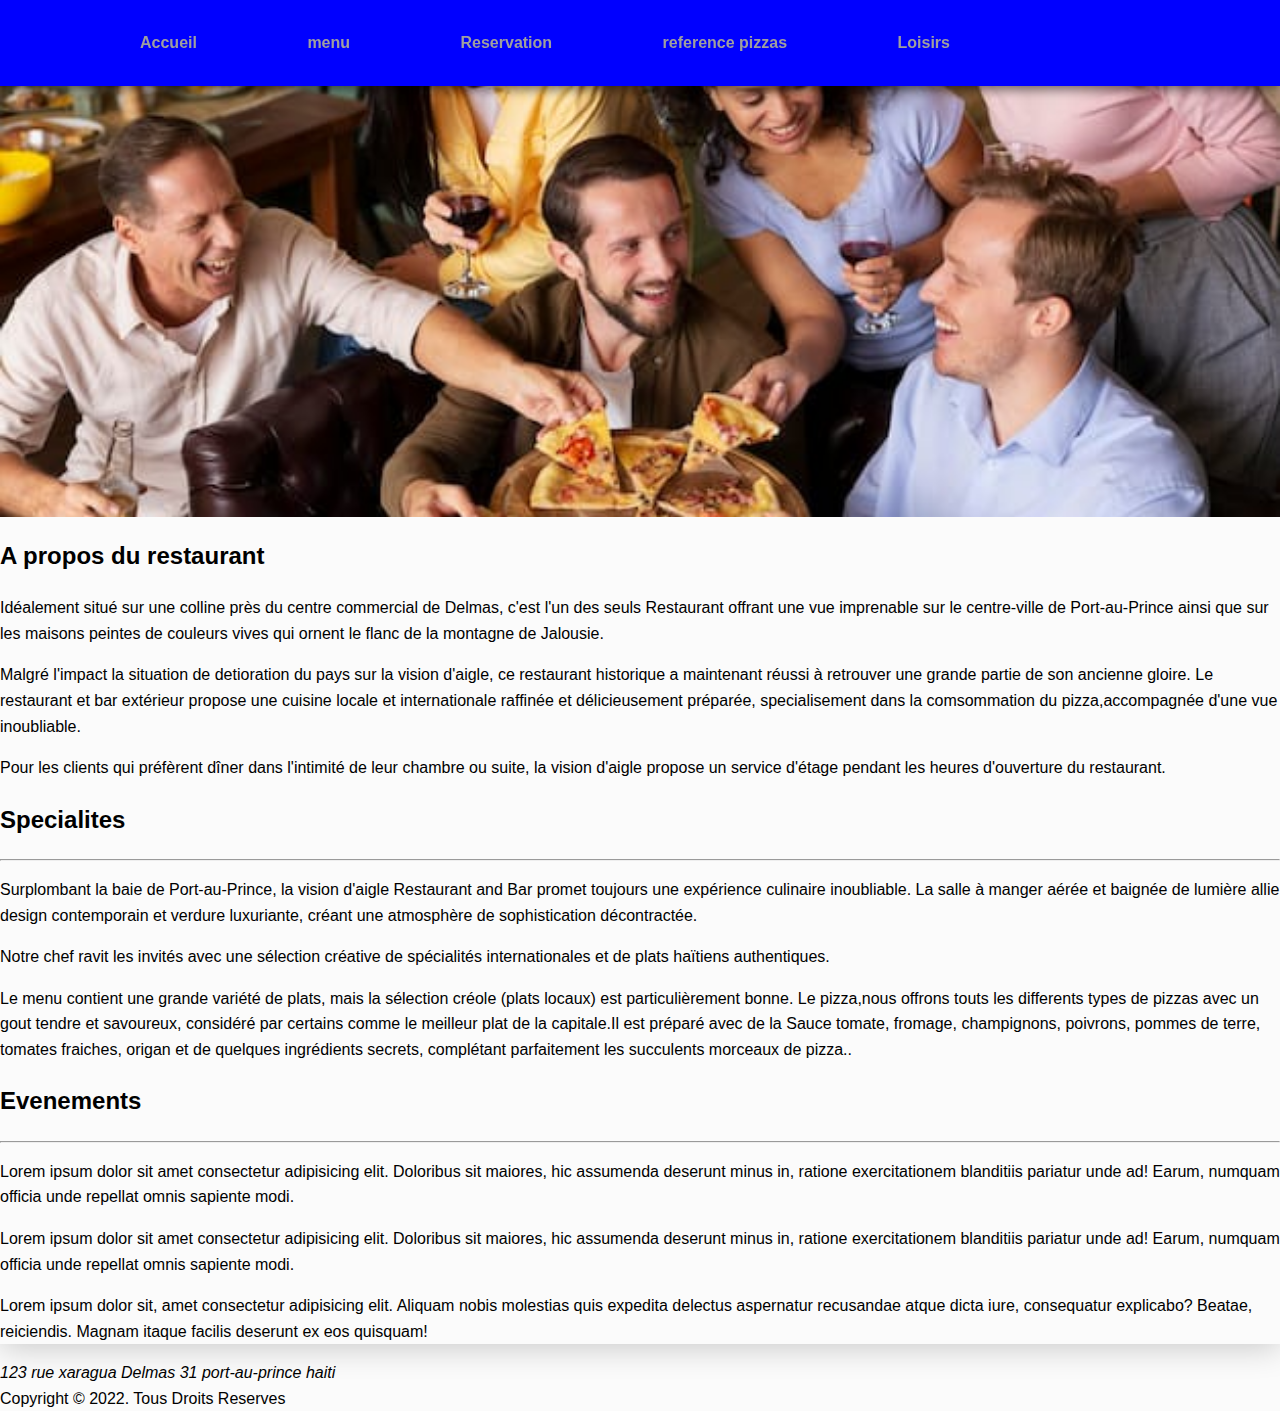
<file: index.html>
<!DOCTYPE html>

<html lang="fr">  
    <head> 
        <meta charset="UTF-8"> 
        <title>Mon restaurant</title>
        <meta name="description" content="">
		    <link rel="stylesheet" href="styl.css">
    </head>
    <body> 
	  <header class="barMenu">
	   	  
	    <nav> 			
               <a href="index.html" content="accueil">Accueil</a>
               <a href="menu.html" content="menu">menu</a>
			   <a href="reservation.html" content="reservation">Reservation</a>
			   <a href="reference.html" content="reference">reference pizzas</a>
			   <a href="video.html" content="video">Loisirs</a>
         </nav>
	</header>
	 <main class="main">
            <div class="accueil">
            
            </div>   
            <h2>A propos du restaurant</h2>
            <p>Idéalement situé sur une colline près du centre commercial de Delmas, c'est l'un des seuls Restaurant offrant une vue imprenable sur le centre-ville de Port-au-Prince ainsi que sur les maisons
                peintes de couleurs vives qui ornent le flanc de la montagne de Jalousie.</p>
            <p>Malgré l'impact la situation de detioration du pays sur la vision d'aigle, ce restaurant historique a maintenant 
				 réussi à retrouver une grande partie de son ancienne gloire. Le restaurant et bar extérieur propose une cuisine locale et internationale raffinée et délicieusement préparée,
				 specialisement dans la comsommation du pizza,accompagnée d'une vue inoubliable. </p>
            <p>Pour les clients qui préfèrent dîner dans l'intimité de leur chambre ou suite, la vision d'aigle propose un service
                d'étage pendant les heures d'ouverture du restaurant.</p>
            <h2>Specialites</h2>
            <hr>
            <p>Surplombant la baie de Port-au-Prince, la vision d'aigle Restaurant and Bar promet toujours une expérience culinaire 
				 inoubliable. La salle à manger aérée et baignée de lumière allie design contemporain et verdure luxuriante,
				 créant une atmosphère de sophistication décontractée.</p>
            <p> Notre chef ravit les invités avec une sélection créative de spécialités internationales et de plats haïtiens authentiques.</p>
            <p>Le menu contient une grande variété de plats, mais la sélection créole (plats locaux) 
				 est particulièrement bonne. Le pizza,nous offrons touts les differents types de pizzas avec un gout tendre et savoureux, 
				 considéré par certains comme le meilleur plat de la capitale.Il est préparé avec de la Sauce tomate, fromage, champignons,
				 poivrons, pommes de terre, tomates fraiches, origan et de quelques ingrédients secrets, 
				 complétant parfaitement les succulents morceaux de pizza..</p>
            <h2>Evenements</h2>
            <hr>
            <p>Lorem ipsum dolor sit amet consectetur adipisicing elit. Doloribus sit maiores, hic assumenda deserunt minus in, ratione exercitationem blanditiis pariatur unde ad! Earum, numquam officia unde repellat omnis sapiente modi.</p>
            <p>Lorem ipsum dolor sit amet consectetur adipisicing elit. Doloribus sit maiores, hic assumenda deserunt minus in, ratione exercitationem blanditiis pariatur unde ad! Earum, numquam officia unde repellat omnis sapiente modi.</p>
            <p>Lorem ipsum dolor sit, amet consectetur adipisicing elit. Aliquam nobis molestias quis expedita delectus aspernatur recusandae atque dicta iure, consequatur explicabo? Beatae, reiciendis. Magnam itaque facilis deserunt ex eos quisquam!</p>
         </main>
        <footer>    
            
            <address>123 rue xaragua Delmas 31 port-au-prince haiti</address>
			<label>Copyright &copy 2022. Tous Droits Reserves<label>
		</footer>
    </body>
	
</html>
</file>
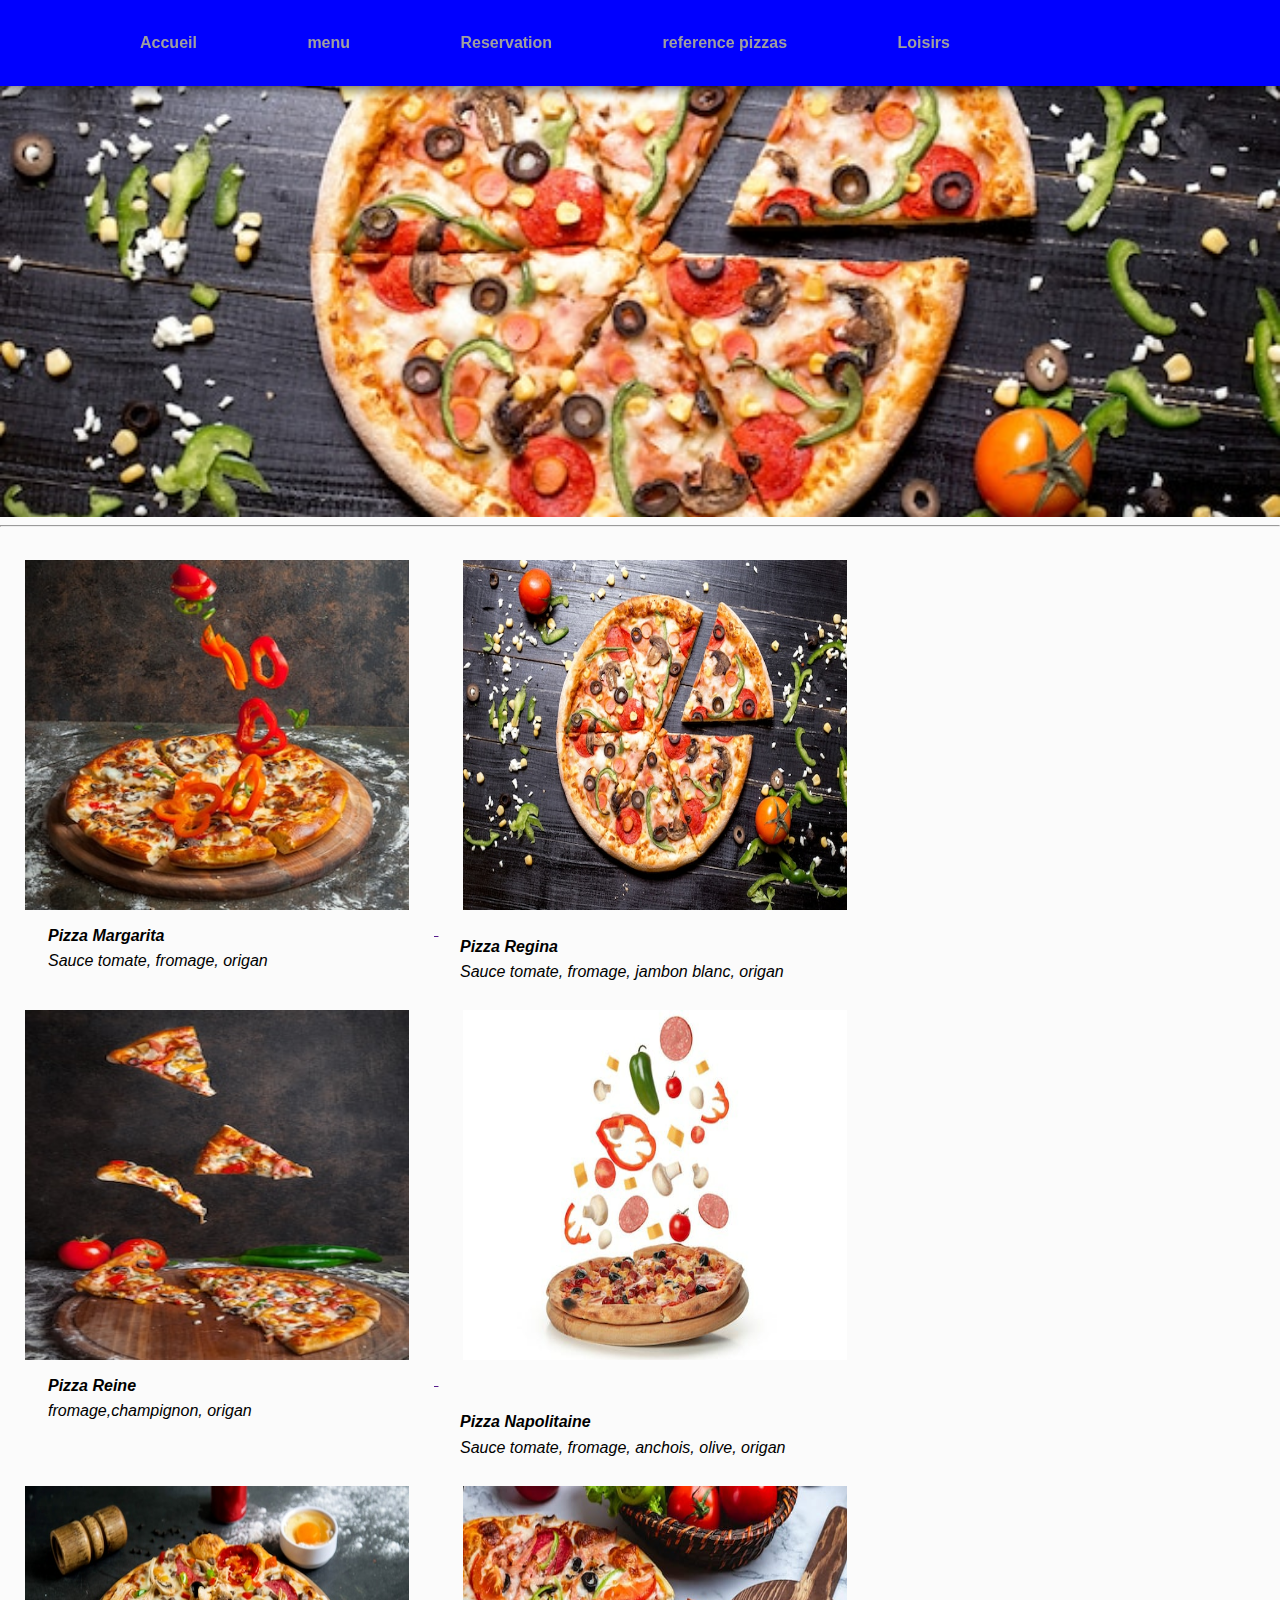
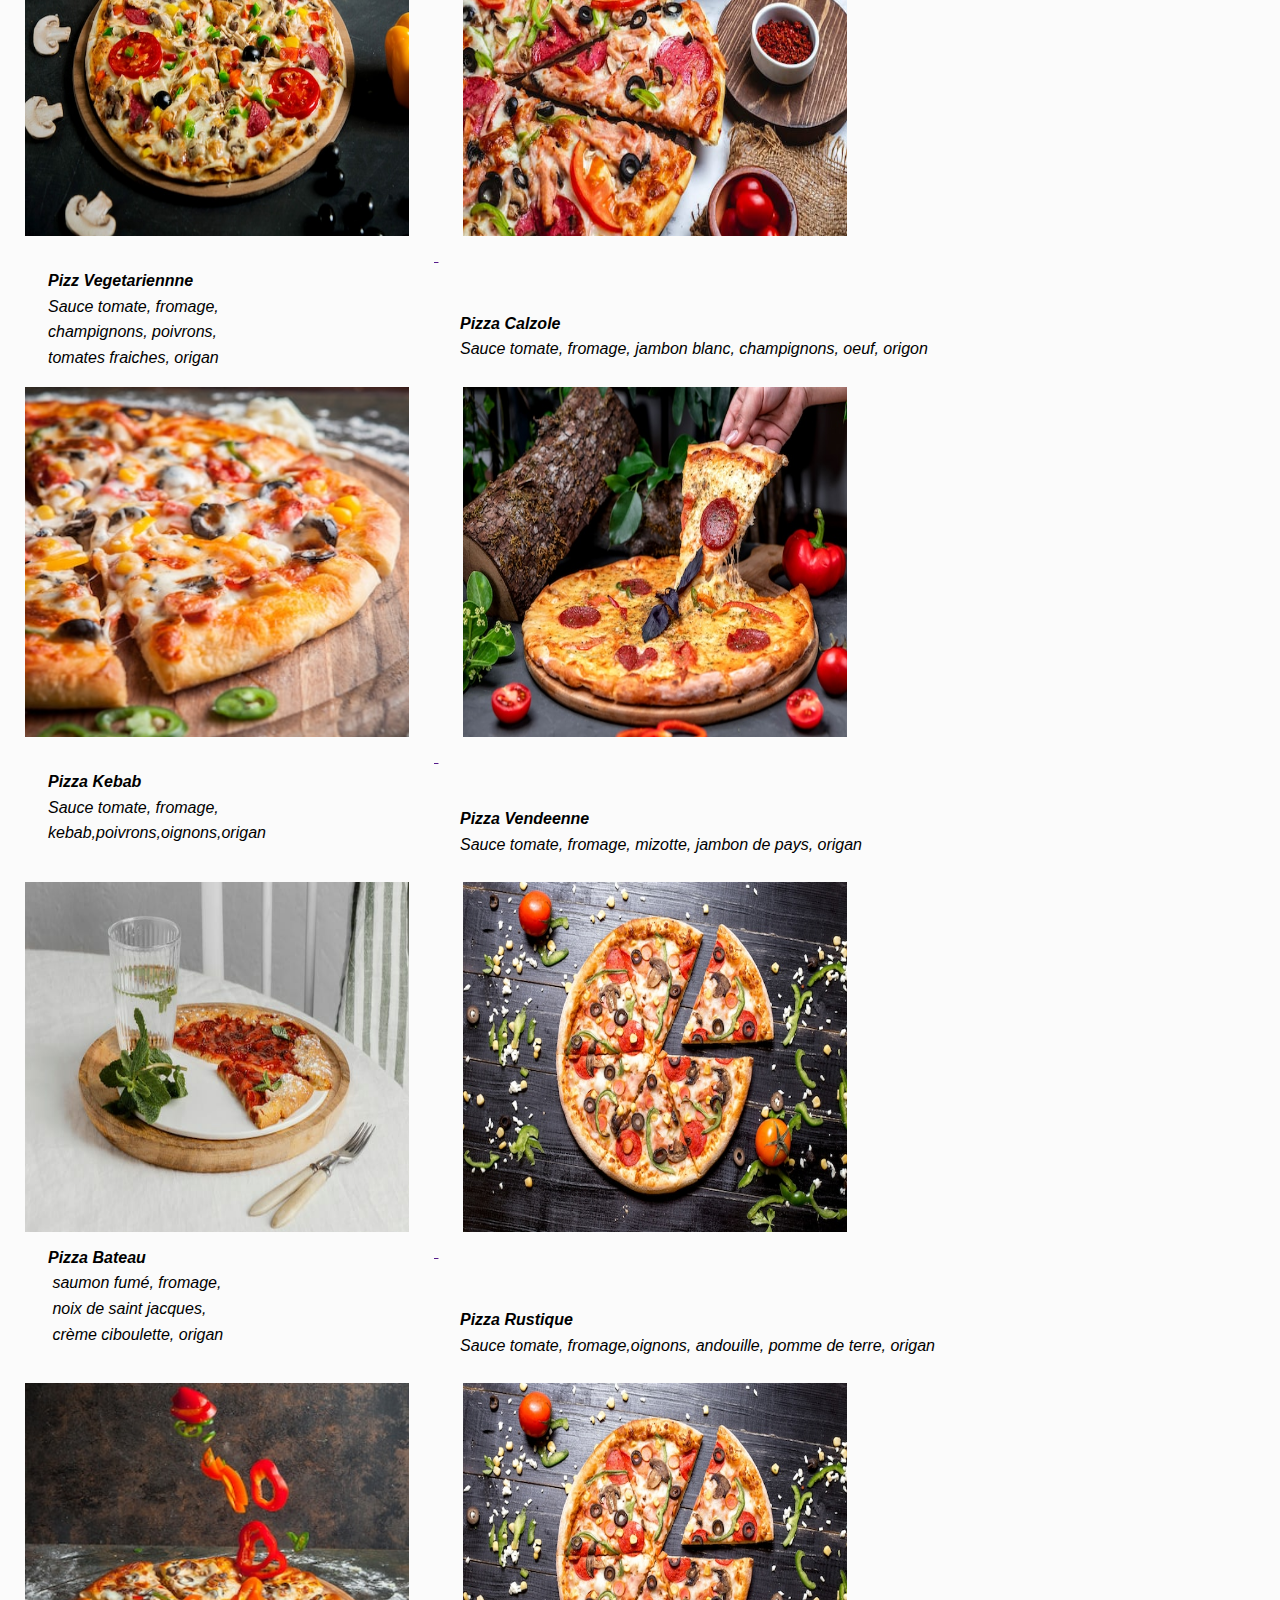
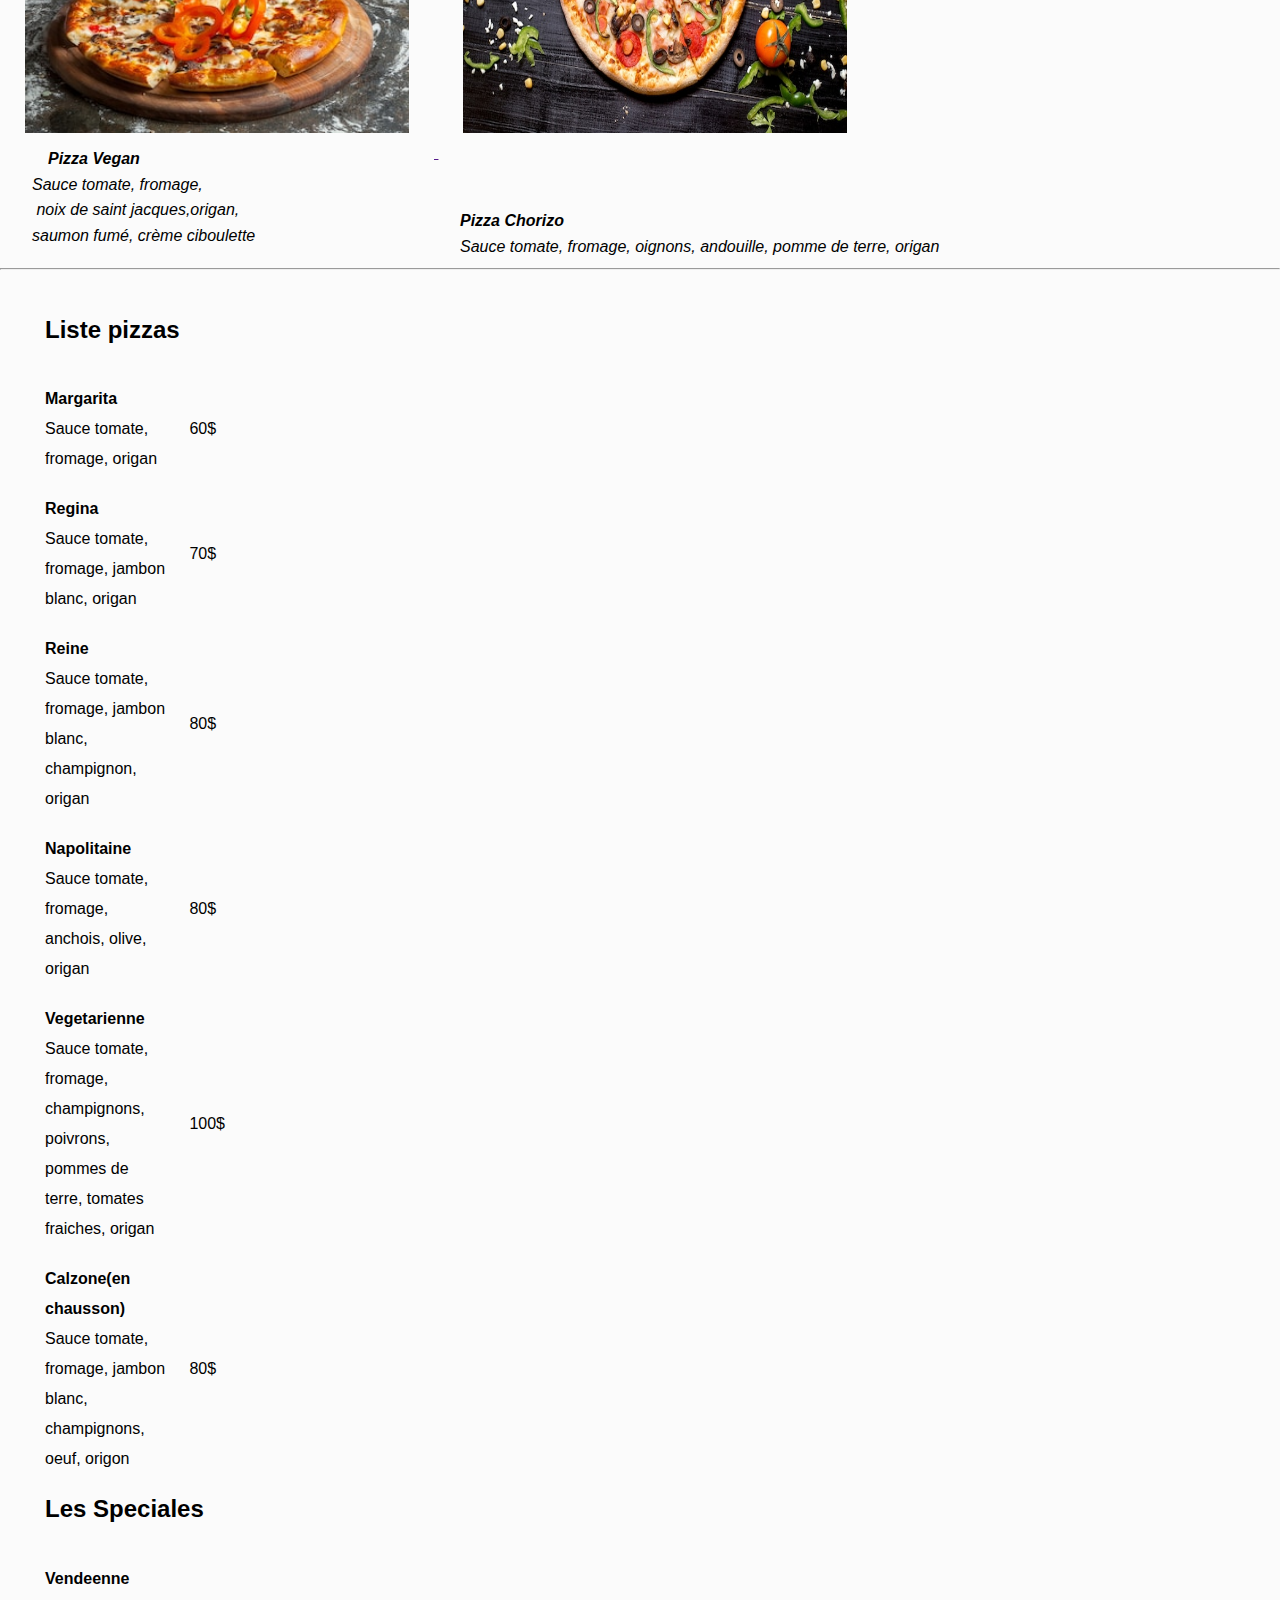
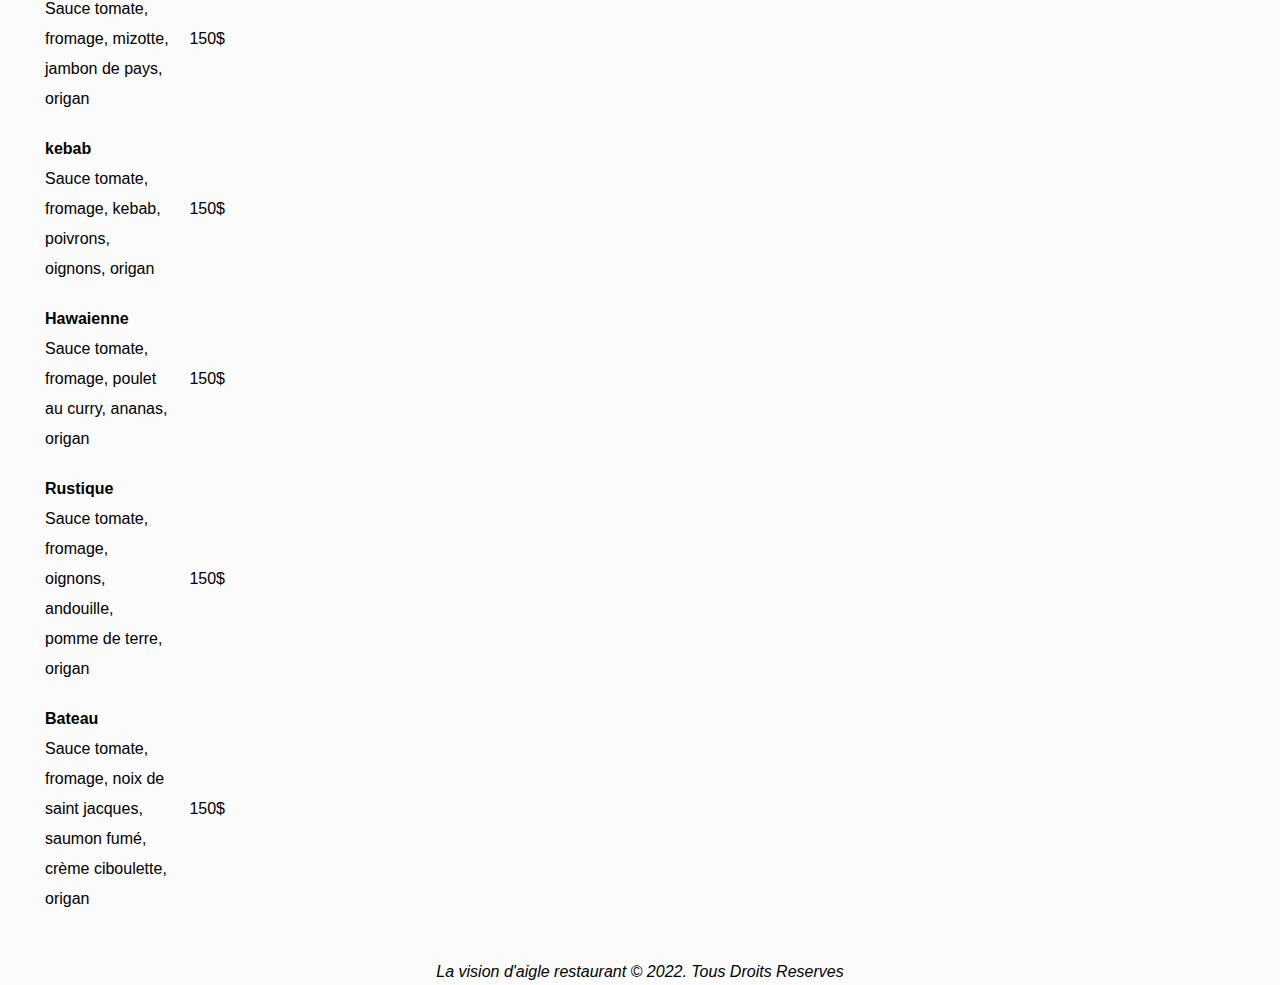
<file: menu.html>
<html lang="fr"> 
    <head> 
        <meta charset="UTF-8"> 
        <title>Mon restaurant, le menu</title>
         <link rel="stylesheet" href="styl.css">
    </head>
    <body> 
		<header class="barMenu">
	   	  
	    <nav> 			
               <a href="index.html" content="accueil">Accueil</a>
               <a href="menu.html" content="menu">menu</a>
			   <a href="reservation.html" content="reservation">Reservation</a>
			   <a href="reference.html" content="reference">reference pizzas</a>
			   <a href="video.html" content="video">Loisirs</a>
         </nav>
	</header>
	
			<div class="home">
			</div><hr> 
            <div class="ss">
			 <a href="" >    
                <img src=".\image\ss.jpeg">
			    <img src=".\image\aa.jpeg">	
            </a> 			
             </div >
             <div class="advi">
			    &emsp;&emsp;&emsp;<b><i>Pizza Margarita</i></b>
	           	<br>&emsp;&emsp;&emsp;<i>Sauce tomate, fromage, origan</i>
			</div>
             <div class="sauce">
			      <b><i>Pizza Regina</i></b> 
	            <br><i>Sauce tomate, fromage, jambon blanc, origan</i> 
			</div>			
             <div class="bb">
			 <a href="" >    
                <img src=".\image\bb.jpeg">
			    <img src=".\image\dd.jpeg">	
            </a>  
             </div>
             <div class="napoli">
			    &emsp;&emsp;&emsp;<b><i>Pizza Reine</i></b>
	            <br>&emsp;&emsp;&emsp;<i>fromage,champignon, origan</i>
			</div>
             <div class="fromage">
			    <br><b><i>Pizza Napolitaine</i></b> 
	           <br><i> Sauce tomate, fromage, anchois, olive, origan</i> 
			</div>				 
             <div class="cc">
			 <a href="" >    
                <img src=".\image\cc.jpeg">
			    <img src=".\image\ee.jpeg">	
            </a>  
             </div>
              <div class="veg">
			    &emsp;&emsp;&emsp;<b><i>Pizz Vegetariennne</i></b>
	             <br>&emsp;&emsp;&emsp;<i>Sauce tomate, fromage,<br>&emsp;&emsp;&emsp;champignons, poivrons,<br>&emsp;&emsp;&emsp;tomates fraiches, origan</i>
			</div>
             <div class="cal">
			 <b><i>Pizza Calzole</i></b>
	            <br><i>  Sauce tomate, fromage, jambon blanc, champignons, oeuf, origon</i> 
			</div>				 
              <div class="ff">
			 <a href="" >    
                <img src=".\image\ff.jpeg">
			    <img src=".\image\gg.jpeg">	
            </a>  
             </div>
               <div class="call">
			    &emsp;&emsp;&emsp;<b><i>Pizza Kebab</i></b>
	           <br>&emsp;&emsp;&emsp;<i>Sauce tomate, fromage,<br>&emsp;&emsp;&emsp;kebab,poivrons,oignons,origan</i> 
			</div>
             <div class="tomate">
			 <b><i>Pizza Vendeenne</i></b> 
	            <br><i>  Sauce tomate, fromage, mizotte, jambon de pays, origan</i> 
			</div>						 
            <div class="aa">
			 <a href="" >    
                <img src=".\image\sos.jpeg">
			    <img src=".\image\aa.jpeg">	
            </a>  
             </div>	
              <div class="rus">
			    &emsp;&emsp;&emsp;<b><i>Pizza Bateau</i></b>
			    <br>&emsp;&emsp;&emsp;<i> saumon fumé, fromage,<br>&emsp;&emsp;&emsp; noix de saint jacques,<br>&emsp;&emsp;&emsp; crème ciboulette, origan</i>
			</div>
             <div class="creme">
			  <b><i>Pizza Rustique</i></b> 
	            <br><i> Sauce tomate, fromage,oignons, andouille, pomme de terre, origan</i> 
			</div>				 
              <div class="tt">
			 <a href="" >    
                <img src=".\image\ss.jpeg">
			    <img src=".\image\aa.jpeg">	
            </a>  
             </div>	
              <div class="chorizo">
			    &emsp;&emsp;&emsp;<b><i>Pizza Vegan</i></b>
                <br>&emsp;&emsp;<i>Sauce tomate, fromage,<br>&emsp;&emsp; noix de saint jacques,origan,<br>&emsp;&emsp;saumon fumé, crème ciboulette</i>
			</div>
             <div class="oignon">
			 <b><i>Pizza Chorizo</i></b> 
	            <br><i> Sauce tomate, fromage, oignons, andouille, pomme de terre, origan</i> 
			</div>
             <hr>			
         
             <table>
                  <tr>   
                    <td colspan="2">
                        <h2>Liste pizzas</h2>
                    </td>
                  </tr>
                    <tr>
					   <td>
                          <strong>Margarita </strong><br>
                          Sauce tomate, fromage, origan
                      </td>
                        <td>60$</td>
                  </tr>  
                  <tr>  
                    <td>
                        <strong>Regina</strong><br>
                        Sauce tomate, fromage, jambon blanc, origan  
                    </td>
                    <td>70$</td>
                </tr> 
                <tr>  
                    <td>
                        <strong>Reine</strong><br> 
                        Sauce tomate, fromage, jambon blanc, champignon, origan
                    </td>
                    <td>80$</td>
                </tr>
				<tr>  
                    <td>
                        <strong>Napolitaine</strong><br> 
                       Sauce tomate, fromage, anchois, olive, origan
                    </td>
                    <td>80$</td>
                </tr><tr>  
                    <td>
                        <strong>Vegetarienne</strong><br> 
                        Sauce tomate, fromage, champignons, poivrons, pommes de terre, tomates fraiches, origan
                    </td>
                    <td>100$</td>
                </tr><tr>  
                    <td>
                        <strong>Calzone(en chausson)</strong><br> 
                        Sauce tomate, fromage, jambon blanc, champignons, oeuf, origon
                    </td>
                    <td>80$</td>
                </tr>
				
                <tr>
                    <td colspan="2">   
                       <h2>Les Speciales</h2>
                   </td>
                </tr>
          <tr>  
              <td>
                  <strong>Vendeenne</strong><br> 
                  Sauce tomate, fromage, mizotte, jambon de pays, origan
              </td>
              <td>150$</td>
          </tr>  
          <tr>  
            <td>
                <strong>kebab</strong><br>
                Sauce tomate, fromage, kebab, poivrons, oignons, origan
            </td>
            <td>150$</td>
        </tr> 
        <tr>  
            <td>
                <strong>Hawaienne</strong><br> 
                Sauce tomate, fromage, poulet au curry, ananas, origan
            </td>
            <td>150$</td>
        </tr>  
         <tr>  
            <td>
                <strong>Rustique</strong><br>
				Sauce tomate, fromage, oignons, andouille, pomme de terre, origan
            </td>
            <td>150$</td>
        </tr> 		
		<tr>  
            <td>
                <strong>Bateau</strong><br>
                  Sauce tomate, fromage, noix de saint jacques, saumon fumé, crème ciboulette, origan
            </td>
            <td>150$</td>
        </tr> 		
           
			 </table>
		
          <footer>    
			<i><center>La vision d'aigle restaurant &copy 2022. Tous Droits Reserves<center><i>
			</footer>
    </body>
</html>
</file>
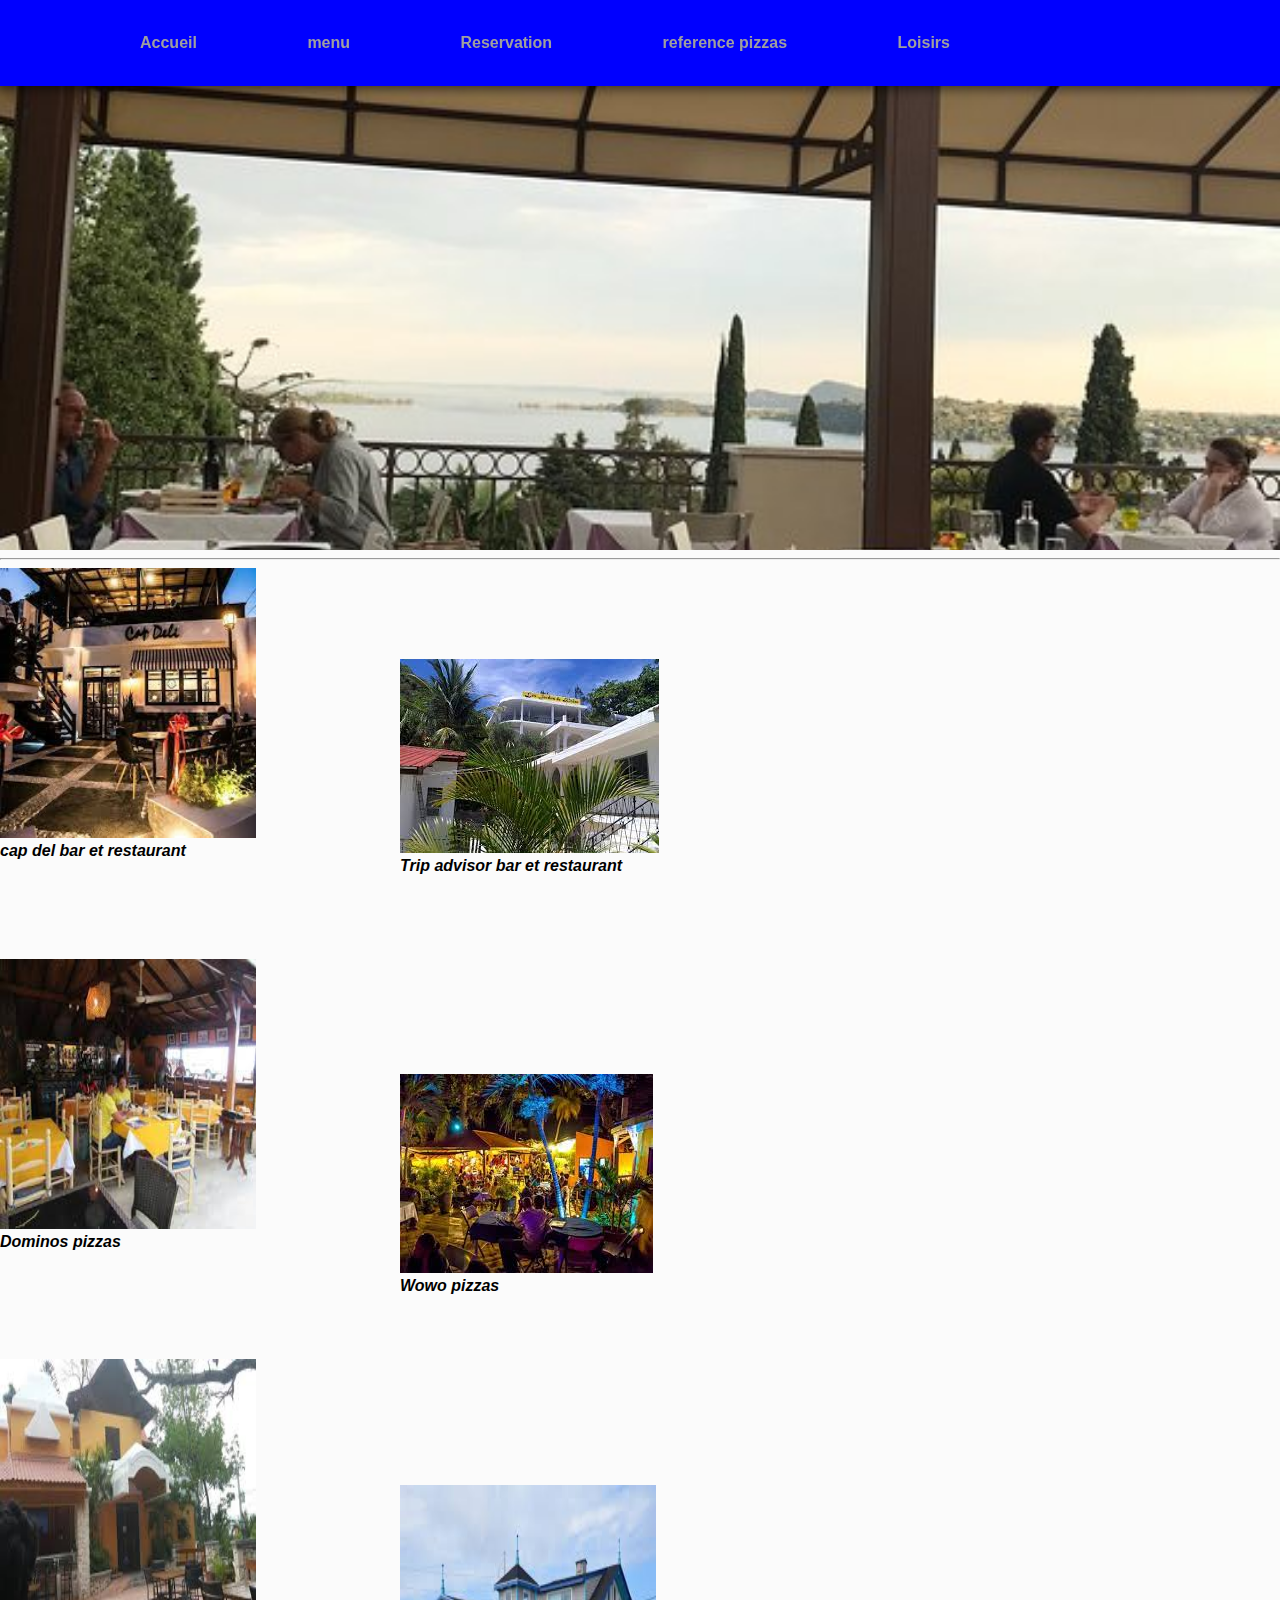
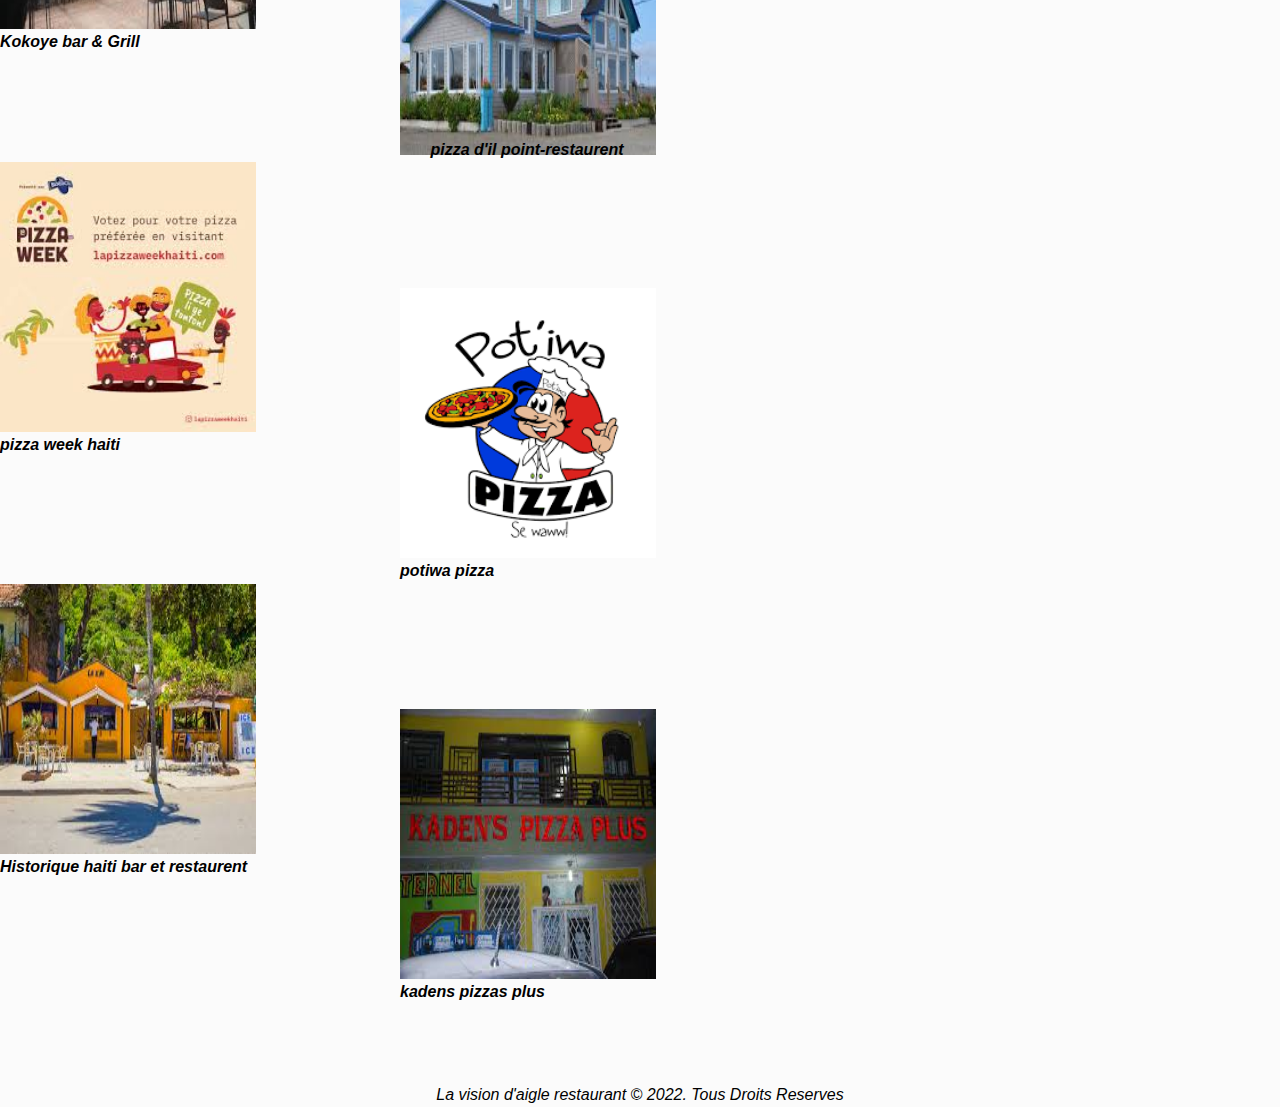
<file: reference.html>
<html lang="fr"> 
    <head> 
        <meta charset="UTF-8"> 
        <title>Mon restaurant, reference</title>
		 <link rel="stylesheet" href="styl.css">
    </head>
    <body> 
        <header class="barMenu">
	   	  
	    <nav> 			
               <a href="index.html" content="accueil">Accueil</a>
               <a href="menu.html" content="menu">menu</a>
			   <a href="reservation.html" content="reservation">Reservation</a>
			   <a href="reference.html" content="reference">reference pizzas</a>
			   <a href="video.html" content="video">Loisirs</a>
         </nav>
	</header>
			<div class="moy">
              
            </div>
			<hr>
			<div class="tripadvisor">
               <img src=".\image\capdel.jpg" >
			    <br><b><i>cap del bar et restaurant</i></b>
			</div>
			<div class="advisor">
			 <img src=".\image\tripadvisor.jpg" >
	            <br><b><i>Trip advisor bar et restaurant</i></b>
			</div>
		
		     <div class="dominos">
               <img src=".\image\lakay.jpg" >
			   <br><b><i>Dominos pizzas</i></b>
			</div>
			<div class="wowo">
     			<img src=".\image\wowo pizza.jpg" >
	            <br><b><i>Wowo pizzas</i></b>
			</div>
			
			 <div class="kokoye">
               <img src=".\image\kokoye Bar &Grill.jpg" >
			   	<br><b><i>Kokoye bar & Grill</i></b>
			</div>
			<div class="gill">
	       	   <img src=".\image\pizza d'il pointe-rest.jpg" >
				<b><i><label>pizza d'il point-restaurent</label></i></b>
			</div>
			
			 <div class="week">
               <img src=".\image\pizzaweekhaiti.jpg" >
			    <br><b><i>pizza week haiti</i></b>
			</div>
			<div class="potiwa">
			   <img src=".\image\potiwa.png" >
	            <br><b><i><label> potiwa pizza</label></i></b>
			</div>
			
			 <div class="historique">
               <img src=".\image\Historic haiti.jpg" >
			    <br><b><i>Historique haiti bar et restaurent</i></b>
			</div>
			<div class="piz">
			  <img src=".\image\wowo pizzas.jpg" >
	            <br><b><i><label>kadens pizzas plus</label></i></b>
			</div>
			<br><br><br>
			<footer>    
			<i><center>La vision d'aigle restaurant &copy 2022. Tous Droits Reserves<center><i>
			</footer>
			</body>
			</html>
</file>
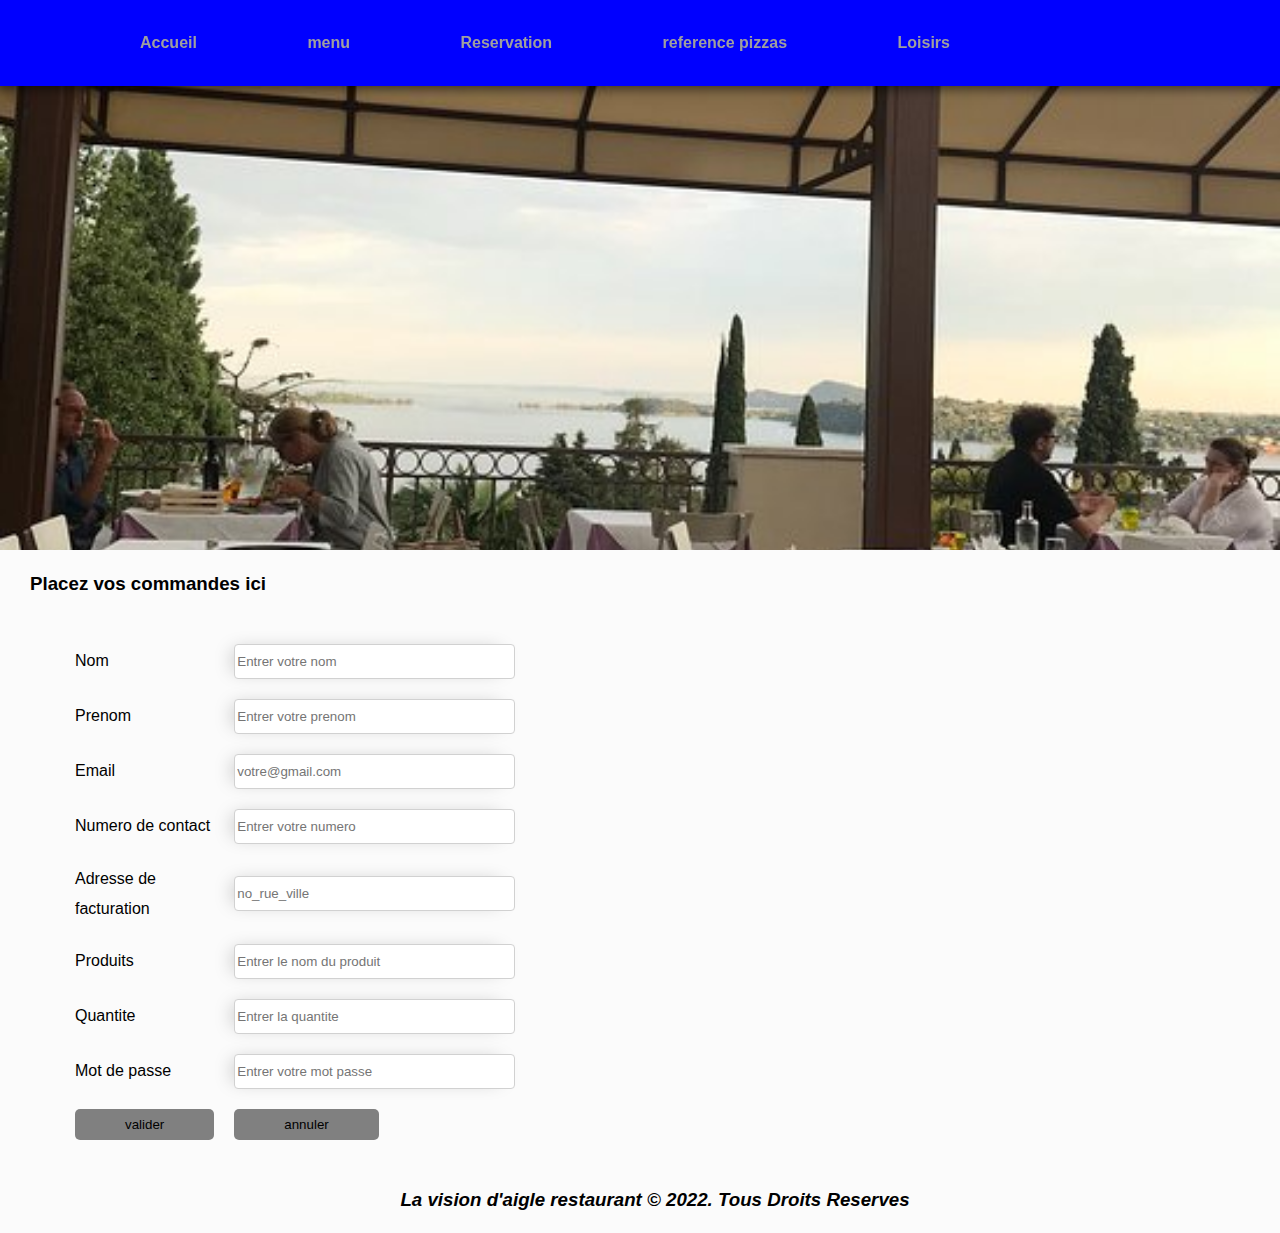
<file: reservation.html>
<html lang="fr"> 
    <head> 
        <meta charset="UTF-8"> 
        <title>Mon restaurant, reservation</title>
		 <link rel="stylesheet" href="styl.css">
    </head>
    <body> 
        <header class="barMenu">
	   	  
	    <nav> 			
               <a href="index.html" content="accueil">Accueil</a>
               <a href="menu.html" content="menu">menu</a>
			   <a href="reservation.html" content="reservation">Reservation</a>
			   <a href="reference.html" content="reference">reference pizzas</a>
			   <a href="video.html" content="video">Loisirs</a>
         </nav>
	</header>
		<div class="reserve">
		  
		</div>
        <h3>Placez vos commandes ici<h3>	    		  
        <table >
			<form>
				<tr><td>Nom</td><td><input type="text" placeholder="Entrer votre nom" required></td><tr>
				<tr><td>Prenom</td><td><input type="text" placeholder="Entrer votre prenom" required></td></tr>
				<tr><td>Email</td><td><input type="text" placeholder="votre@gmail.com" required></td></tr>
				<tr><td>Numero de contact</td><td><input type="text" placeholder="Entrer votre numero" required></td></tr>
				<tr><td>Adresse de facturation</td><td><input type="text" placeholder="no_rue_ville" required></td></tr>
				<tr><td>Produits</td><td><input type="text" placeholder="Entrer le nom du produit" required></td></tr>
				<tr><td>Quantite </td><td><input type="text" placeholder="Entrer la quantite " required></td></tr>
				<tr><td>Mot de passe</td><td><input type="password" placeholder="Entrer votre mot passe" required></td></tr>
				<tr><td><button type="valider">valider</button></td>
				<td><button type="reset">annuler</button></td></tr>
		    </form>
	    </table>
	    <footer>    
			<i><center>La vision d'aigle restaurant &copy 2022. Tous Droits Reserves<center><i>
		</footer>
	</body>
</html>
</file>
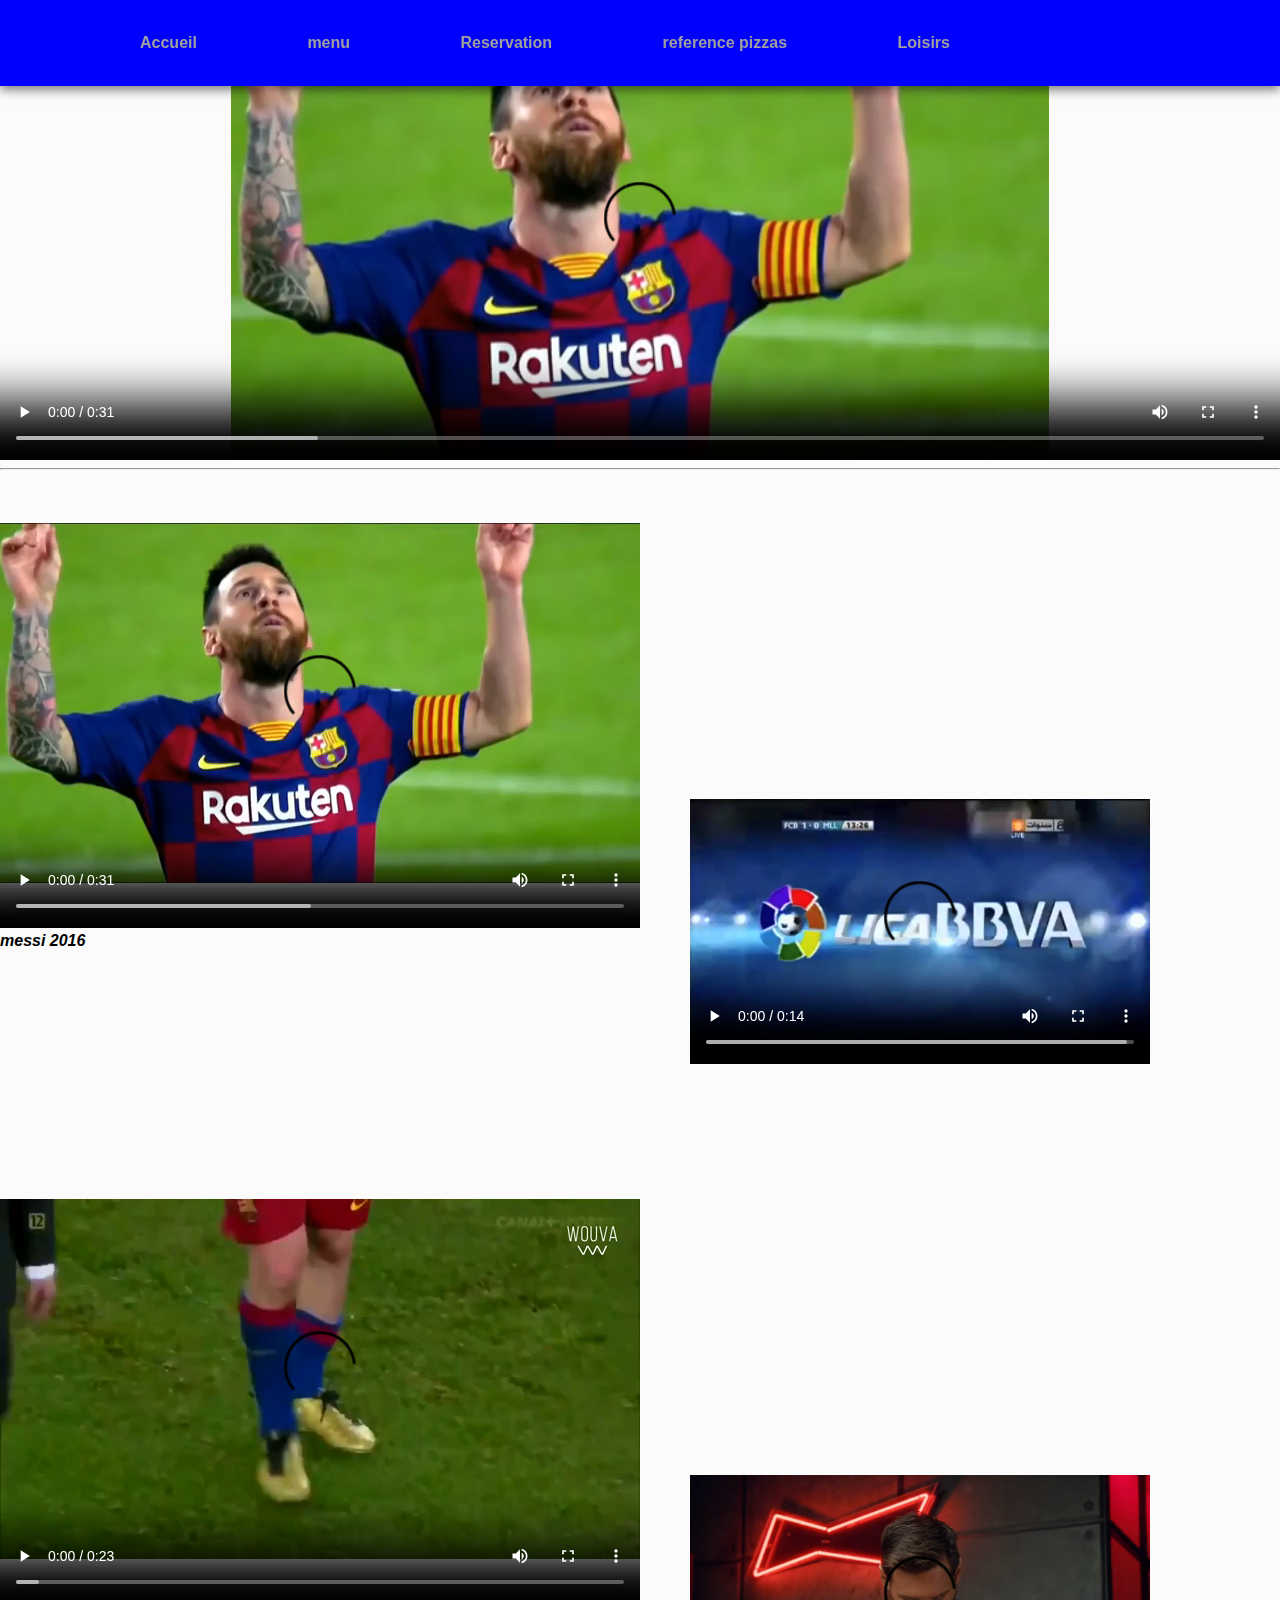
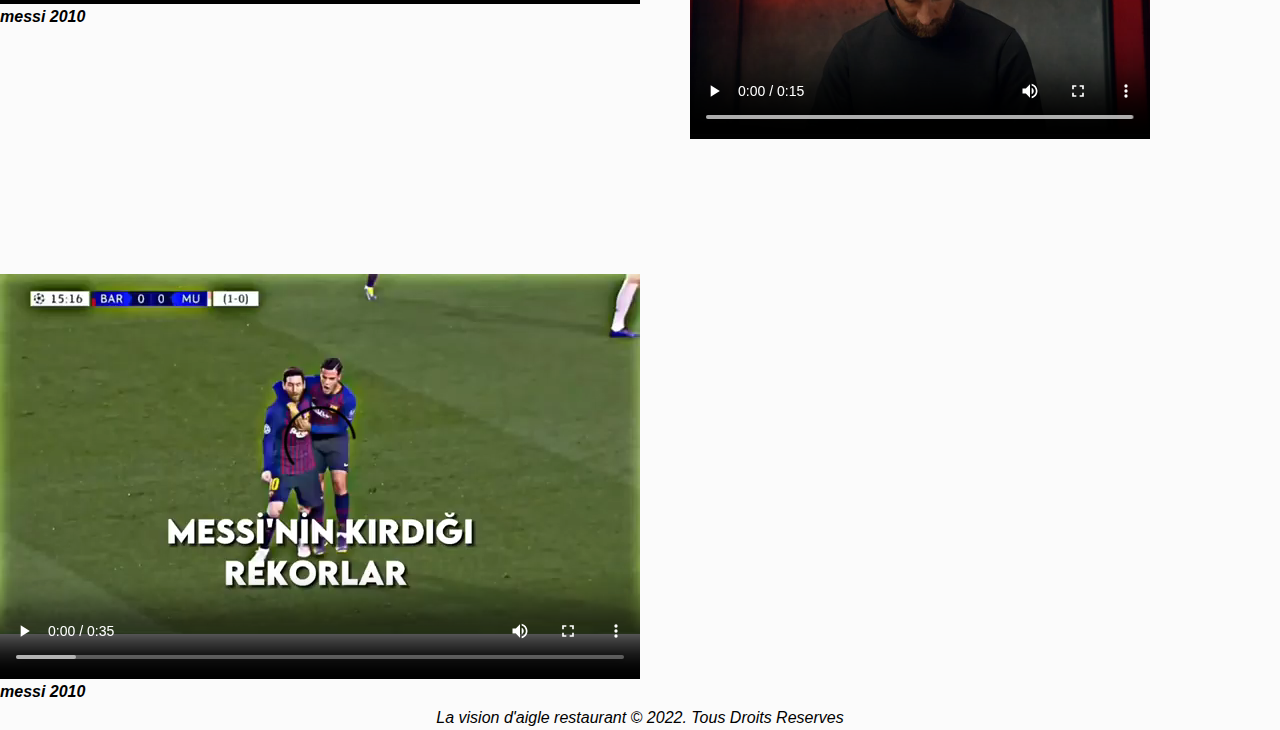
<file: video.html>
<html>
<head>
   <title>Video</title>
   <link rel="stylesheet" href="styl.css">
</head>

<body>
    <header class="barMenu">
	   	  
	    <nav> 			
               <a href="index.html" content="accueil">Accueil</a>
               <a href="menu.html" content="menu">menu</a>
			   <a href="reservation.html" content="reservation">Reservation</a>
			   <a href="reference.html" content="reference">reference pizzas</a>
			   <a href="video.html" content="video">Loisirs</a>
         </nav>
	</header>
	
	<div class="videohome">
				  <video controls src="video.mp4"></video>
          </div><hr>
    <main class="mainvideo">
	  <div class="video1">
			  <video controls src="video.mp4"></video>
			  <br><b><i>messi 2016</i></b>  
	   </div>
	   <div class="messi">
			<video controls src="video2.mp4"></video>
		</div>
	   <div class="video2">
			  <video controls src="video3.mp4"></video>
			  <br><b><i>messi 2010</i></b>
	   </div>
	   <div class="mes">
			 <video controls src="video4.mp4"></video>
		</div>
	   <div class="video3">
			  <video controls src="video5.mp4"></video>
			 <br> <b><i>messi 2010</i></b>
	   </div>
	   </main>
	<footer>    
		<i><center>La vision d'aigle restaurant &copy 2022. Tous Droits Reserves<center><i>
	</footer>
</body>
</html>
</file>
<file: styl.css>
*{
  box-sizing:border-box;	
}
body,html{
	font-size:16px;
	font-family:"Montserrat",sans-serif;
	line-height:1.6;
	margin:0;
	font-weight:500;
	background:#FBFBFB;
    
}
	

.barMenu {
	position:fixed;
	top:0;
	left:0;
	width:100%;
	padding:30px 87px;
	background:blue;
	z-index:3;
	box-shadow:0 4px 10px rgba(0, 0, 0, 0.5);
}
.barMenu nav {
	float:left;
}
.barMenu nav a{
	color:#9F9F9F;
	text-decoration:none;
	font-weight:700;
	padding:0 53px;
}

.barMenu nav a:hover{
	color:#000;
}


.main{
	box-shadow:0 4px 30px rgba(0, 0, 0, 0.2);
}
.accueil{
	height:517px;
	background:no-repeat center center /cover url("image/accueil.jpeg");
	width:100%;
}

table{
	border-collapse:collapse;
	width: 200px;
	height: 280px;
	padding-right:35px;
	margin:35px;
	border:none;
	vertical-align: middle;     
	font-family:arial;
	line-height:30px;
	padding:0 22px;
	font-size:16px;
	
}
table th, table td{
        padding: 10px;
		 
      }
 table,th, td,input{
     padding-right:100px;	 
      }
input{
	border: 1px solid #d1d1d1;
	border-radius:4px;
	outline:none;
	height:35px;
	-moz-box-shadow: -8px -1px 19px -8px rgba(184,184,184,1);
	box-shadow: -8px -1px 19px -8px rgba(184,184,184,1);
	 
}
button{
	text-align:center;
	padding: 8px 50px;
	border:none;
	border-radius: 5px;
	outline:none;
	background-color:gray;
	
}
.reserve {
    height:550px;
	background:no-repeat center center /cover url("image/bar.jpg");
	width:100%;
}

/*-----------loisirs----------*/
.videohome video{
	width:100%;
	height:460px;
	left:0;
	right:0;
	top:0;
	bottom:0;
	z-index:-1;
}
.video1 video{
		width:50%;
		height:50%;		
}
.messi video{
		margin-left:600px;
		margin-top:-250px;
		padding:90px;
		width:50%;
		height:50%;	
	
}
.video2 video{
		width:50%;
		height:50%;		
}
.mes video{
		margin-left:600px;
		margin-top:-250px;
		padding:90px;
		width:50%;
		height:50%;
}
.video3 video{
		width:50%;
		height:50%;		
}

/*reference*/
.moy{
    height:550px;
	background:no-repeat center center /cover url("image/bar.jpg");
	width:100%;
}
.tripadvisor img{
		width:20%;
		height:30%;	
}
.advisor {
		width:20%;
		height:30%;
		margin-left:400px;
		margin-top:-205px;

}
.dominos img{
		width:20%;
		height:30%;
		margin-top:30px;
}
.wowo{
	width:20%;
	height:30%;
	margin-left:400px;
	margin-top:-180px;
}
.kokoye img{
		width:20%;
		height:30%;
		margin-top:15px;	
}
.gill img{
		width:20%;
		height:30%;
		margin-left:400px;
		margin-top:-170px;	
}
.gill label{
		margin-left:-230px;
}
.week img{
		width:20%;
		height:30%;	
}
.potiwa img{
		width:20%;
		height:30%;
		margin-left:400px;
		margin-top:-170px;		
}
.potiwa label{
		margin-left:400px;

}
.historique img{
		width:20%;
		height:30%	
}
.piz img{
		width:20%;
		height:30%;
		margin-left:400px;
		margin-top:-170px;
}
.piz label{
		margin-left:400px;
	
}
/*---------------------------menu-------------------------*/
.home{
    height:517px;
	background:no-repeat center center /cover url("image/aa.jpeg");
	width:100%;
	
}
.ss img{
	margin:25px;
	width:30%;
	height:350px;
}
.bb img{
	margin:25px;
	width:30%;
	height:350px;
}
.cc img{
	margin:25px;
	width:30%;
	height:350px;
}
.ff img{
	margin:25px;
	width:30%;
	height:350px;
}
.aa img{
	margin:25px;
	width:30%;
	height:350px;
}
.tt img{
	margin:25px;
	width:30%;
	height:350px;
}
.advi{
	margin-top:-20px;
	
}

.calz,.tomate{
		margin-top:-20px;	
}

.rus,.napoli,.chorizo,.pomme{
					margin-top:-20px;	
}
.sauce,.fromage,.origan,.oignon,.creme,.tomate{
									margin-left:460px;
									margin-top:-40px;
}
.cal{
	margin-left:460px;
	margin-top:-60px;	
}
h3 {
	margin-left:30px;
	font-family:arial;
 
}
@keyframes fun{
	0%{
		transform:scale(1) rotate(0deg);
	}
	100%{
		transform:scale(1.1) rotate(10deg);
	}
}
@media  screen and (max-width:1110px){
	.barMenu nav{
		text-align:center;
	}
}

@media  screen and (max-width:950px){
	
	.barMenu nav a{
		white-space:nowrap;
		display:inline-block;
		margin:0 15px 5px 15px;
}
}

@media screen and (max-width:600px) {
	.barMenu {
		position:absolute;
	}
body{
	 width: 100%;
     height: 25vh;
	}


/*-------------------------reference-----------------------*/
.tripadvisor img{
			width:30%;
			height:15vh;	
}
.advisor img{
		width:140%;
		height:15vh;
		margin-top:80px;
		margin-left:-95px;	
}
.advisor b{
		margin-left:-60px;	
}
.dominos img{
		width:30%;
		height:15vh;
		margin-top:180px;	
}
.wowo img{
		width:140%;
		height:15vh;
		margin-top:75px;
		margin-left:-95px;	
}
.wowo b{
	margin-left:-60px;
}
.kokoye img{
		width:30%;
		height:15vh;
		margin-top:180px;	
}
.gill img{
		width:30%;
		height:15vh;
		margin-top:-100px;
		margin-left:300px;
}
.gill label{
		margin-left:300px;
}
.week img{
		width:30%;
		height:15vh;	
}
.potiwa img{
		width:30%;
		height:15vh;
		margin-left:300px;
		margin-top:-50px;
}
.potiwa label{
		margin-left:300px;
}
.historique img{
			width:30%;
			height:15vh;
}
.piz img{
		width:30%;
		height:15vh;
		margin-left:300px;
		margin-top:-90px;
}
.piz label{
		margin-left:300px;
}
/*--------------------------------------loisir--------------------*/
.mainvideo{
	padding:25px 10px 25px 10px;
	margin:50px;
}
.video1 video{
		width:100%;
		height:20vh;
		display:block;
		margin-top:-20px;
}
.messi video{
		width:30%;
		height:20vh;
		display:block;
		margin-left:-90px;
		margin-top:-100px;
}
.video2 video{
		width:100%;
		height:20vh;
		display:block;
		margin-top:-80px;
}
.mes video{
		width:100%;
		height:20vh;
		display:block;
		margin-left:-90px;
		margin-top:-70px;
}
.video3 video{
		width:100%;
		height:20vh;
		display:block;
		margin-top:-70px;
}
.reserve img{
		margin:20px;
		width:100%;
		height:50vh;
		border : 1px solid #000000;
		display:block;	
		margin-left:-2%;
}
table{
	width:50%;
	height:20vh;	
}
.home img{
		width:100%;
		height:50vh;	
}
.ss img{
	width:30%;
	height:25vh;	
}
.bb img{
	width:30%;
	height:25vh;	
}
.cc img{
	width:30%;
	height:25vh;
}
.ff img{
	width:30%;
	height:25vh;	
}
.aa img{
	width:30%;
	height:25vh;	
}
.tt img{
	width:30%;
	height:25vh;	
}
.advi{
	display:block;
	padding:25px;
	margin-left:-70px;
	margin-top:-50px;
	color:#000;	
}
.sauce{
	display:block;
	padding:25px;
	margin-left:210px;
	margin-top:-90px;
	color:#000;
}
.napoli{
	display:block;
	padding:25px;
	margin-left:-70px;
	margin-top:-50px;
	color:#000;
}
.fromage{
	display:block;
	padding:25px;
	margin-left:210px;
	margin-top:-100px;
	color:#000;	
}
.calz,.veg,.chorizo,.call,.rus{
					display:block;
					padding:25px;
					margin-left:-70px;
					margin-top:-50px;
					color:#000;	
}
.origan,.cal,.oignon,.tomate,.creme{
						display:block;
						padding:25px;
						margin-left:210px;
						margin-top:-125px;
						color:#000;
}
	
}

/*
<div class="nomRestaurant">
          <h1> La vision d'aigle Restaurent</h1>
        </div>		
		.nomRestaurant{
	top:0;
	left:0;
	width:100%;
	margin-top:-30px;
	padding:0 10px;  */
</file>
